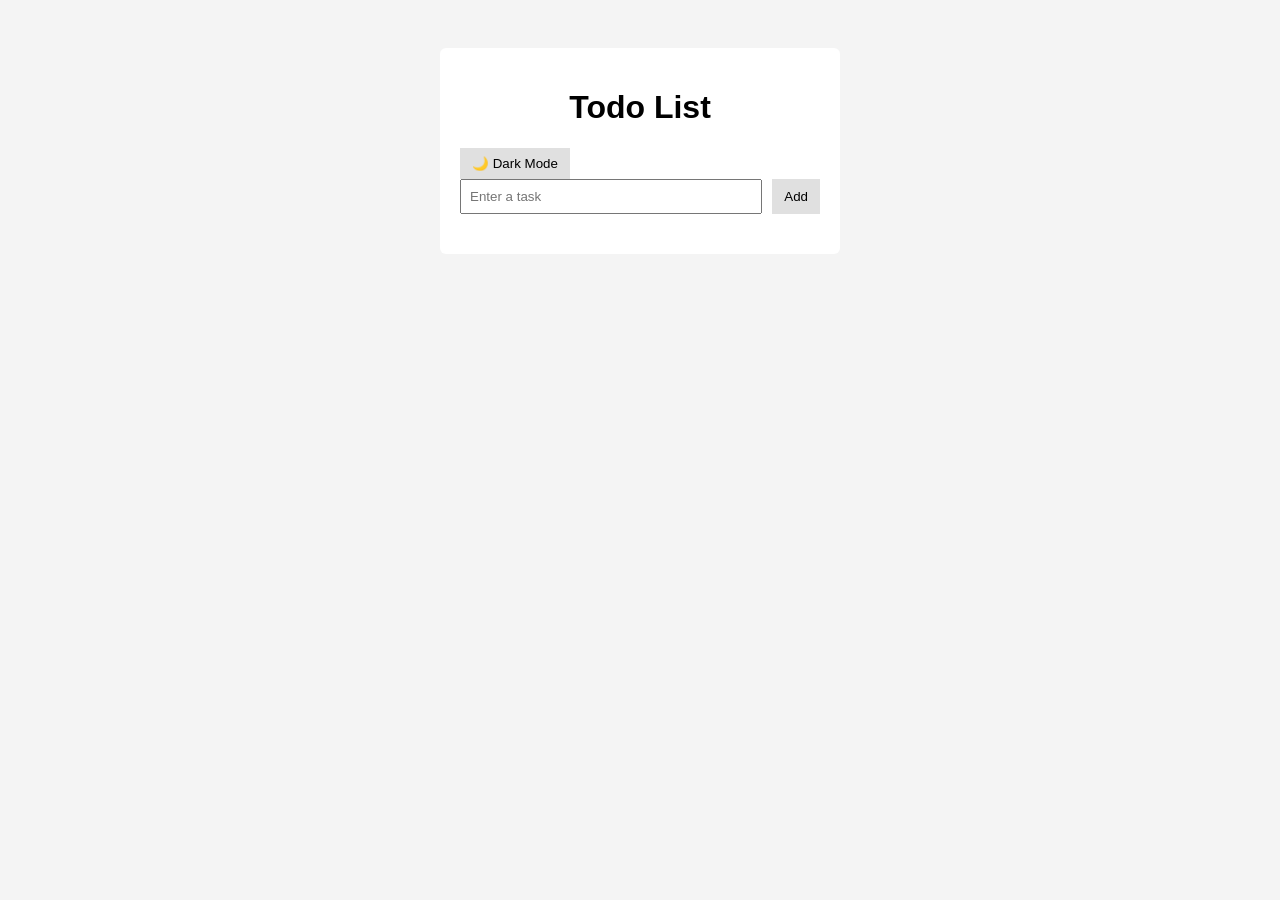
<file: day-03-todo-list/index.html>
<!DOCTYPE html>
<html lang="en">
<head>
  <meta charset="UTF-8" />
  <title>Day 3 - Todo List App</title>
  <link rel="stylesheet" href="style.css" />
</head>
<body>

  <div class="container">
    <h1>Todo List</h1>

    <button id="themeToggle">🌙 Dark Mode</button>

    <div class="input-box">
      <input type="text" id="taskInput" placeholder="Enter a task" />
      <button id="addBtn">Add</button>
    </div>

    <ul id="taskList"></ul>
  </div>

  <script src="script.js"></script>
</body>
</html>
</file>
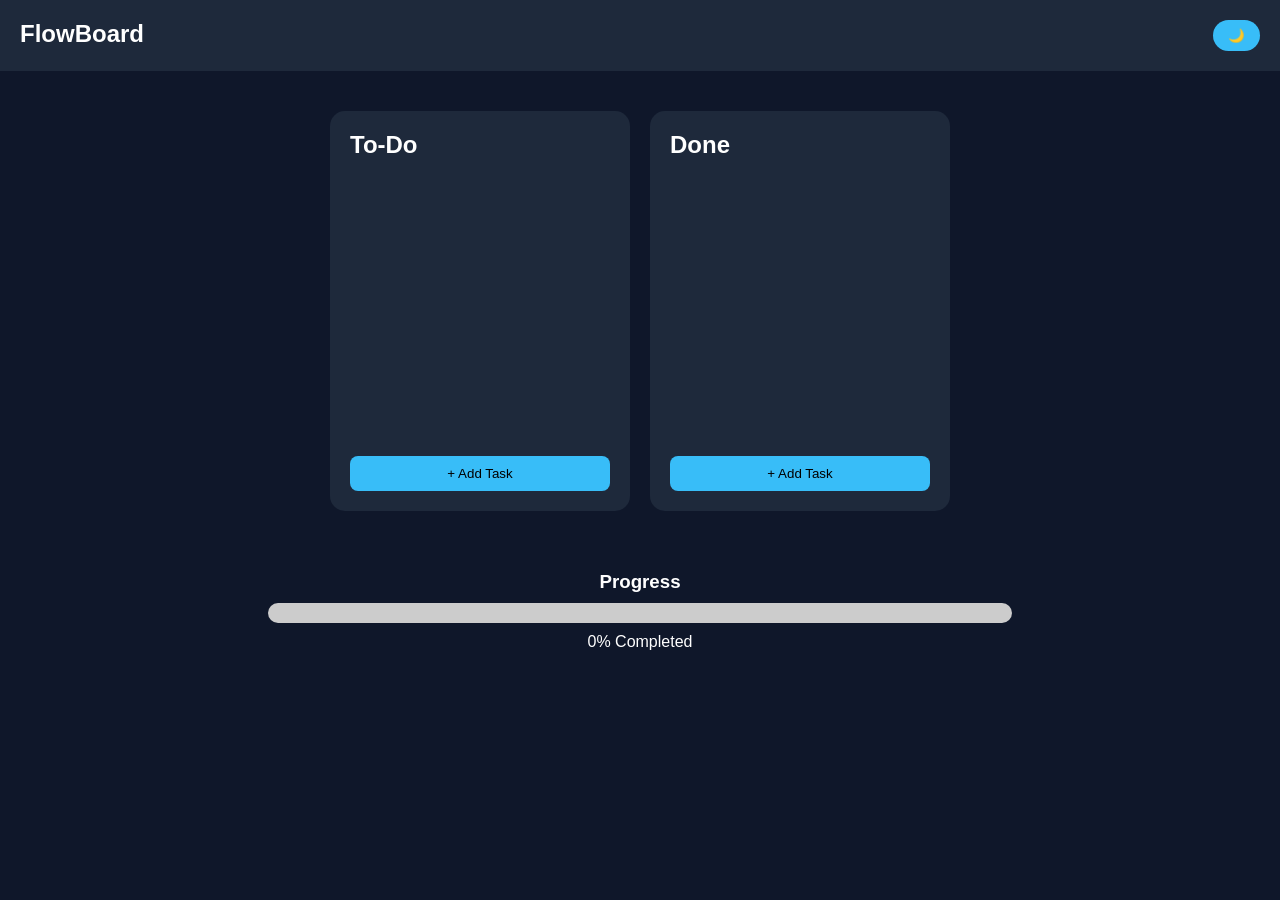
<file: public/Day 03/index.html>
<!DOCTYPE html>
<html lang="en">
<head>
<meta charset="UTF-8">
<meta name="viewport" content="width=device-width, initial-scale=1.0">
<title>FlowBoard</title>

<style>
:root{
  --bg:#0f172a;
  --card:#1e293b;
  --text:#fff;
  --primary:#38bdf8;
}
.light{
  --bg:#f5f5f5;
  --card:#ffffff;
  --text:#111;
  --primary:#2563eb;
}
*{
  margin:0;
  padding:0;
  box-sizing:border-box;
  font-family:Arial, sans-serif;
}
body{
  background:var(--bg);
  color:var(--text);
}
.navbar{
  display:flex;
  justify-content:space-between;
  padding:20px;
  background:var(--card);
}
.theme-toggle{
  padding:8px 15px;
  border:none;
  border-radius:20px;
  background:var(--primary);
  cursor:pointer;
}
.board{
  display:flex;
  justify-content:center;
  gap:20px;
  padding:40px;
  flex-wrap:wrap;
}
.column{
  background:var(--card);
  padding:20px;
  border-radius:15px;
  width:300px;
  min-height:400px;
  display:flex;
  flex-direction:column;
}
.column h2{
  margin-bottom:15px;
}
.task-list{
  flex:1;
}
.task{
  background:var(--bg);
  padding:15px;
  border-radius:10px;
  margin-bottom:10px;
  cursor:pointer;
  position:relative;
  transition:0.3s;
}
.task:hover{
  transform:scale(1.03);
}
.delete-btn{
  position:absolute;
  top:8px;
  right:10px;
  background:red;
  border:none;
  color:white;
  border-radius:50%;
  width:22px;
  height:22px;
  cursor:pointer;
}
.add-btn{
  padding:10px;
  border:none;
  border-radius:8px;
  background:var(--primary);
  cursor:pointer;
}
.modal{
  position:fixed;
  top:0;
  left:0;
  width:100%;
  height:100%;
  background:rgba(0,0,0,0.6);
  display:flex;
  justify-content:center;
  align-items:center;
}
.hidden{
  display:none;
}
.modal-content{
  background:var(--card);
  padding:20px;
  border-radius:10px;
  width:300px;
  display:flex;
  flex-direction:column;
  gap:10px;
}
.modal-content input,
.modal-content textarea,
.modal-content select{
  padding:8px;
  border-radius:6px;
  border:1px solid var(--primary);
  background:var(--bg);
  color:var(--text);
}
.modal-content button{
  padding:8px;
  border:none;
  border-radius:6px;
  cursor:pointer;
}
.primary-btn{
  background:var(--primary);
}
.secondary-btn{
  background:gray;
  color:white;
}
.footer{
  text-align:center;
  padding:20px;
}
#progress-bar{
  width:60%;
  height:20px;
  background:#ccc;
  margin:10px auto;
  border-radius:20px;
  overflow:hidden;
}
#progress-fill{
  height:100%;
  width:0%;
  background:var(--primary);
  transition:0.3s;
}
</style>
</head>

<body>

<nav class="navbar">
<h1>FlowBoard</h1>
<button class="theme-toggle" onclick="toggleTheme()">🌙</button>
</nav>

<!-- MODAL -->
<div id="modal" class="modal hidden">
<div class="modal-content">
<h3>New Task</h3>
<input id="title" placeholder="Task title">
<textarea id="desc" placeholder="Description"></textarea>
<select id="priority">
<option value="Low">Low</option>
<option value="Medium">Medium</option>
<option value="High">High</option>
</select>
<button class="primary-btn" onclick="addTask()">Add</button>
<button class="secondary-btn" onclick="closeModal()">Cancel</button>
</div>
</div>

<!-- BOARD -->
<div class="board">

<div class="column">
<h2>To-Do</h2>
<div class="task-list" id="todo-list"></div>
<button class="add-btn" onclick="openModal('todo')">+ Add Task</button>
</div>

<div class="column">
<h2>Done</h2>
<div class="task-list" id="done-list"></div>
<button class="add-btn" onclick="openModal('done')">+ Add Task</button>
</div>

</div>

<footer class="footer">
<h3>Progress</h3>
<div id="progress-bar">
<div id="progress-fill"></div>
</div>
<p id="progress-text">0%</p>
</footer>

<script>
let tasks = JSON.parse(localStorage.getItem("tasks")) || [];
let currentStatus = "todo";

function toggleTheme(){
  document.body.classList.toggle("light");
}

function openModal(status){
  currentStatus = status;
  document.getElementById("modal").classList.remove("hidden");
}

function closeModal(){
  document.getElementById("modal").classList.add("hidden");
}

function addTask(){
  const title = document.getElementById("title").value.trim();
  const desc = document.getElementById("desc").value.trim();
  const priority = document.getElementById("priority").value;

  if(title === ""){
    alert("Task title required!");
    return;
  }

  const task = {
    id: Date.now(),
    title,
    desc,
    priority,
    status: currentStatus
  };

  tasks.push(task);
  saveTasks();

  document.getElementById("title").value="";
  document.getElementById("desc").value="";
  closeModal();
  renderTasks();
}

function deleteTask(id){
  tasks = tasks.filter(task => task.id !== id);
  saveTasks();
  renderTasks();
}

function toggleDone(id){
  tasks = tasks.map(task => {
    if(task.id === id){
      task.status = task.status === "done" ? "todo" : "done";
    }
    return task;
  });
  saveTasks();
  renderTasks();
}

function saveTasks(){
  localStorage.setItem("tasks", JSON.stringify(tasks));
}

function renderTasks(){
  document.getElementById("todo-list").innerHTML="";
  document.getElementById("done-list").innerHTML="";

  tasks.forEach(task=>{
    const div=document.createElement("div");
    div.className="task";
    div.innerHTML=`
      <strong>${task.title}</strong>
      <small>${task.desc}</small>
      <small>Priority: ${task.priority}</small>
      <button class="delete-btn" onclick="deleteTask(${task.id})">×</button>
    `;
    div.onclick = () => toggleDone(task.id);

    if(task.status==="todo"){
      document.getElementById("todo-list").appendChild(div);
    } else {
      document.getElementById("done-list").appendChild(div);
    }
  });

  updateProgress();
}

function updateProgress(){
  const total = tasks.length;
  const done = tasks.filter(t=>t.status==="done").length;
  const percent = total===0 ? 0 : Math.round((done/total)*100);
  document.getElementById("progress-fill").style.width = percent+"%";
  document.getElementById("progress-text").innerText = percent+"% Completed";
}

renderTasks();
</script>

</body>
</html>
</file>
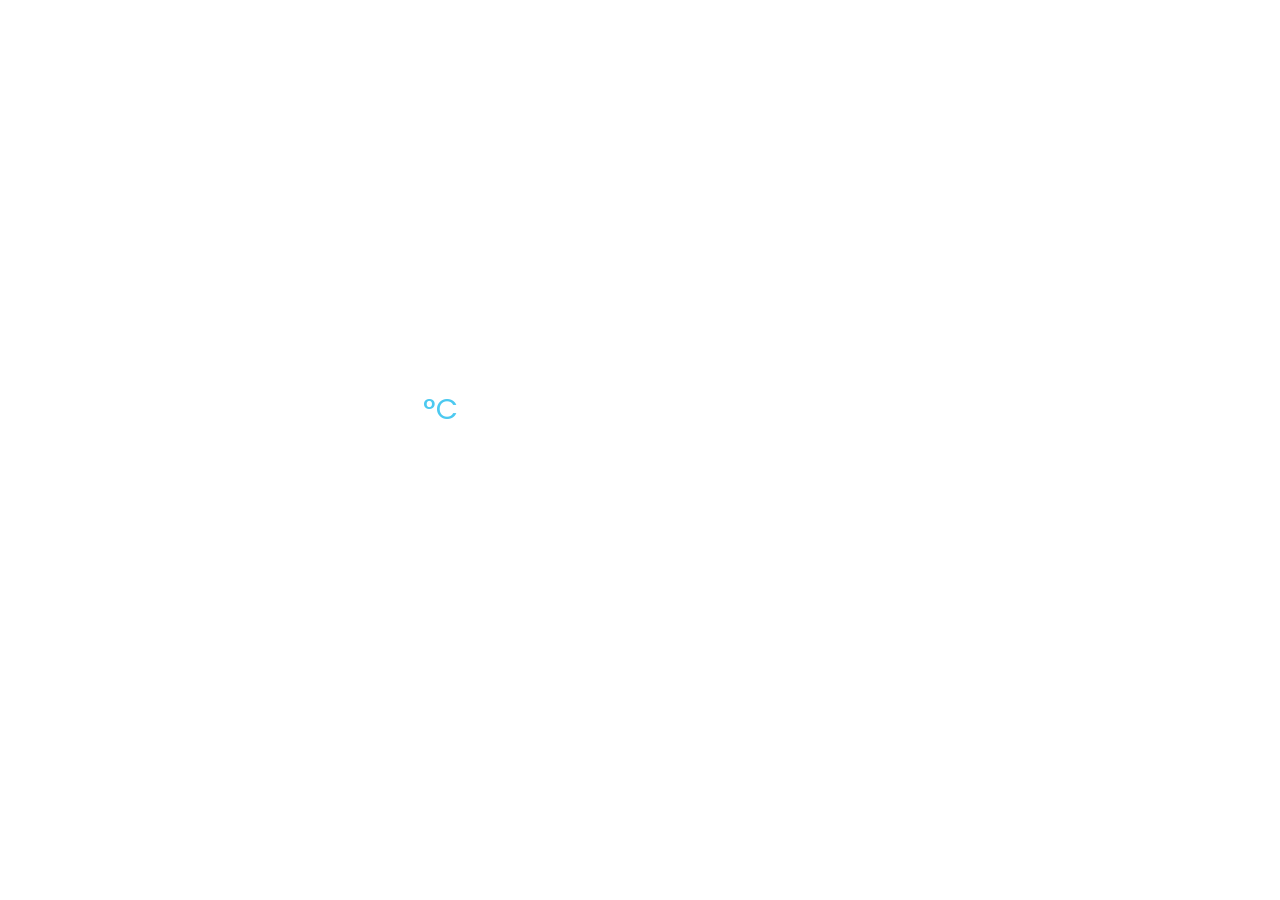
<file: public/Day 04/index.html>
<!DOCTYPE html>
<html lang="en">

<head>
  <meta charset="UTF-8" />
  <meta name="viewport" content="width=device-width, initial-scale=1.0" />
  <title>WeatherPro</title>
  <meta name="description" content="WeatherPro - Real-time weather forecasting application powered by Open-Meteo API." />

  <link rel="stylesheet" href="styles.css" />
  <link href="https://fonts.googleapis.com/css2?family=Poppins:wght@400;500;600;700&display=swap" rel="stylesheet" />
  <link rel="stylesheet" href="https://cdnjs.cloudflare.com/ajax/libs/font-awesome/6.4.0/css/all.min.css" />
</head>

<body>
  <div class="background"></div>

  <main class="app">
    <h1 class="logo">Weather<span>Pro</span></h1>

    <!-- Search -->
    <div class="search-box">
      <input id="cityInput" type="text" placeholder="Enter city name..." />
      <button id="searchBtn" aria-label="Search city">
        <i class="fas fa-search"></i>
      </button>
      <div id="suggestions"></div>
    </div>

    <!-- Loader -->
    <div id="loader" class="loader"></div>

    <!-- Error -->
    <div id="errorMsg" class="error-msg"></div>

    <!-- Weather Card -->
    <section id="weatherData" class="weather hidden">
      <div class="location">
        <i class="fas fa-map-marker-alt"></i>
        <span id="cityName"></span>
      </div>

      <div class="main-weather">
        <div class="temp">
          <span id="temperature"></span><span class="unit">°C</span>
        </div>
        <div id="weatherIcon" class="icon"></div>
      </div>

      <div id="condition" class="condition"></div>

      <div class="stats">
        <div>
          <i class="fas fa-wind"></i>
          <span id="windSpeed"></span>
        </div>
        <div>
          <i class="fas fa-tint"></i>
          <span id="humidity"></span>
        </div>
      </div>

      <div class="extras">
        <div>Feels Like <span id="feelsLike"></span></div>
        <div>UV <span id="uvIndex"></span></div>
        <div>Visibility <span id="visibility"></span></div>
      </div>
    </section>

    <footer>
      Powered by Open-Meteo API
    </footer>
  </main>
  <br />
  <p>Next 7 Days Forecast</p>
  <!-- 7 Day Forecast -->
  <section id="forecast" class="forecast hidden"></section>

  <script src="script.js"></script>
</body>

</html>
</file>
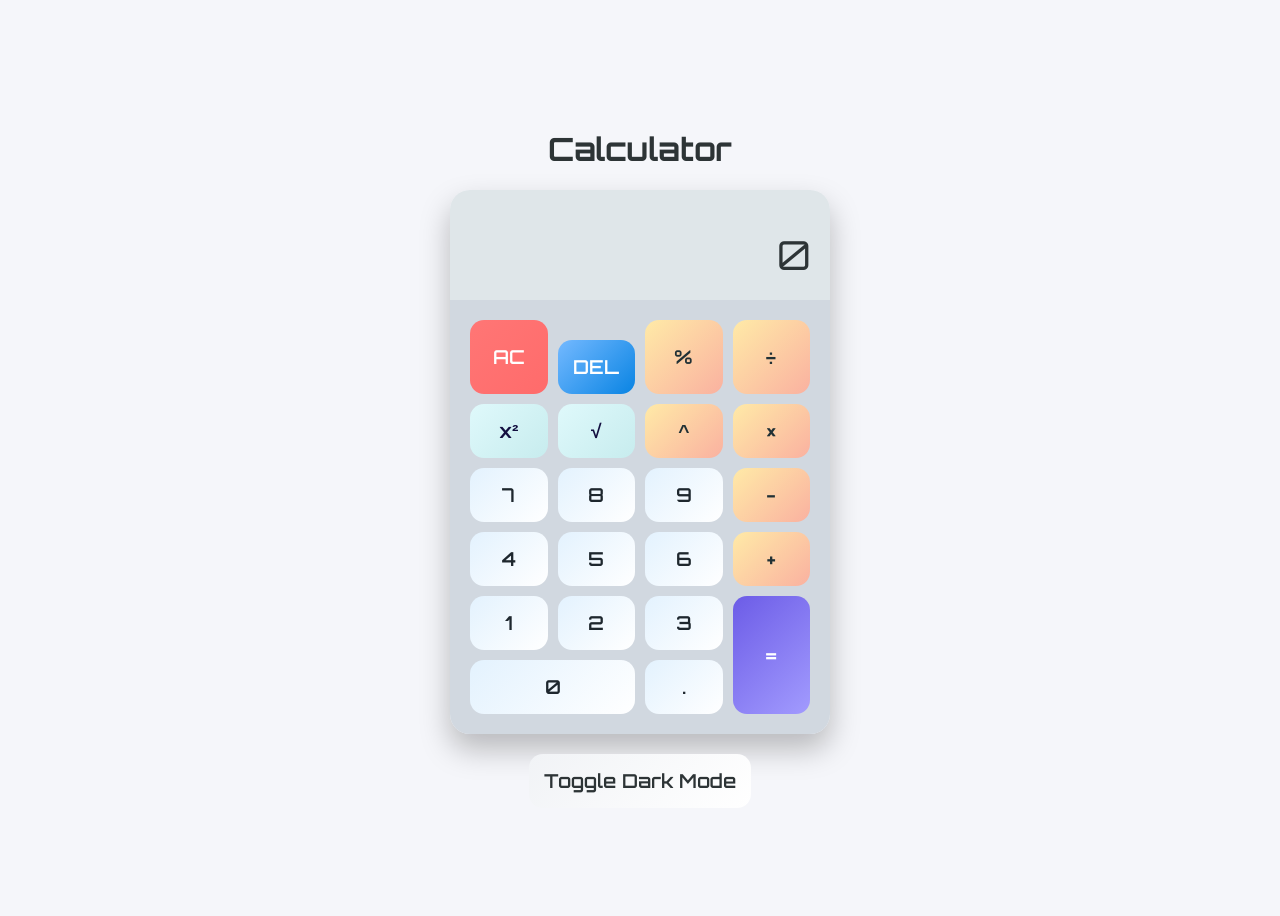
<file: public/Day 05/index.html>
<!DOCTYPE html>
<html lang="en">

<head>
  <meta charset="UTF-8" />
  <meta name="viewport" content="width=device-width, initial-scale=1.0" />
  <title>Advanced Calculator</title>
  <meta name="description" content="Modern and advanced web-based calculator with scientific functions." />

  <link rel="stylesheet" href="styles.css" />
  <link href="https://fonts.googleapis.com/css2?family=Orbitron:wght@400;700&display=swap" rel="stylesheet" />
</head>

<body>

  <div class="calculator-container">
    <h1>Calculator</h1>

    <div class="calculator">
      <div class="display">
        <div class="previous-operand" id="previous-operand"></div>
        <div class="current-operand" id="current-operand">0</div>
      </div>

      <div class="buttons">
        <button id="clear">AC</button>
        <button id="delete">DEL</button>
        <button class="operator">%</button>
        <button class="operator">÷</button>

        <button class="scientific">x²</button>
        <button class="scientific">√</button>
        <button class="operator">^</button>
        <button class="operator">×</button>

        <button class="number">7</button>
        <button class="number">8</button>
        <button class="number">9</button>
        <button class="operator">-</button>

        <button class="number">4</button>
        <button class="number">5</button>
        <button class="number">6</button>
        <button class="operator">+</button>

        <button class="number">1</button>
        <button class="number">2</button>
        <button class="number">3</button>
        <button id="equals" class="span-two-vert">=</button>

        <button class="number span-two">0</button>
        <button class="number">.</button>
      </div>
    </div>

    <div class="theme-toggle">
      <button id="theme-switcher" aria-label="Toggle Dark Mode">Toggle Dark Mode</button>
    </div>
  </div>

  <script src="script.js" defer></script>
</body>

</html>
</file>
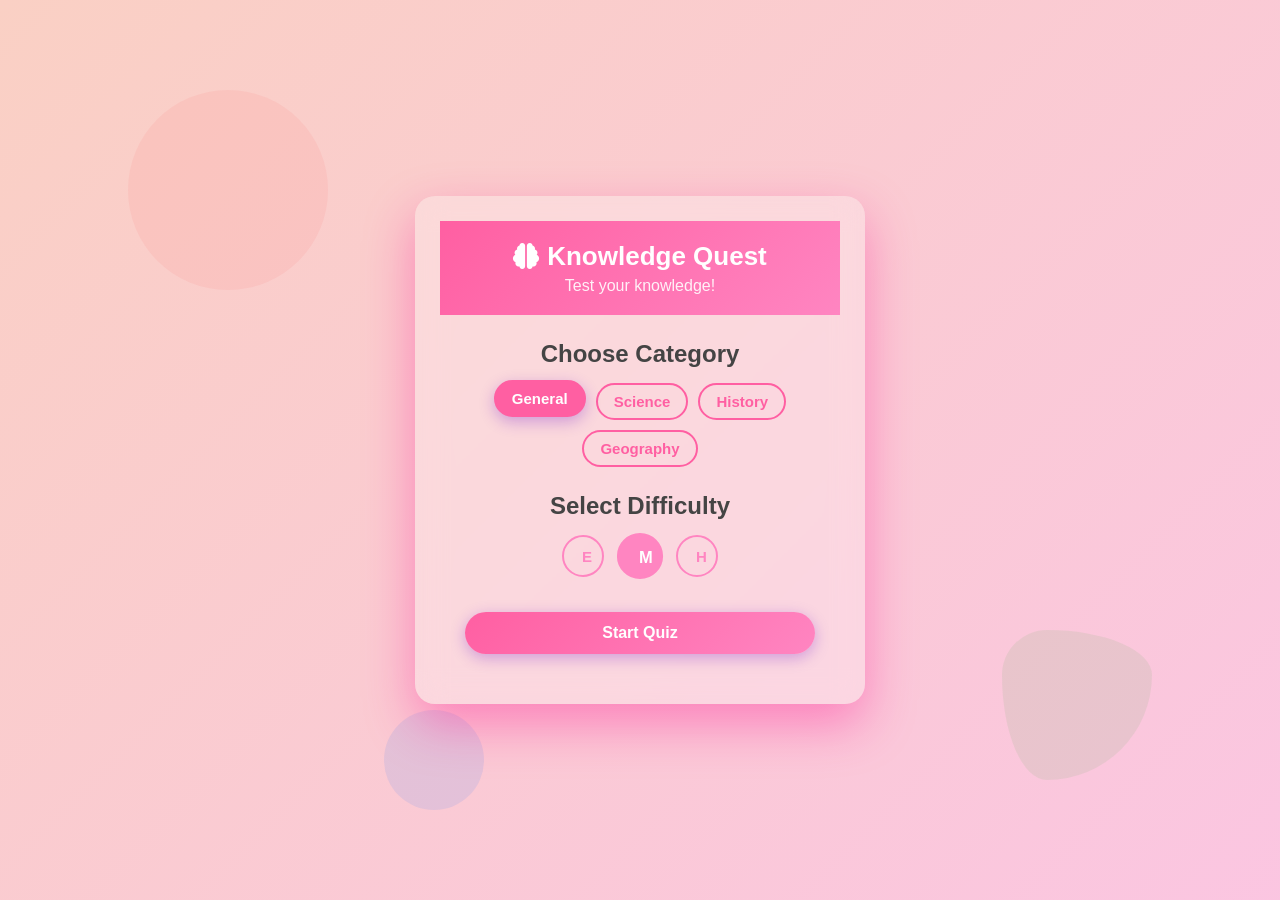
<file: public/Day 06/index.html>
<!DOCTYPE html>
<html lang="en">

<head>
    <meta charset="UTF-8" />
    <meta name="viewport" content="width=device-width, initial-scale=1.0" />

    <title>Knowledge Quest - Quiz</title>
    <meta name="description"
        content="Challenge your knowledge with Knowledge Quest, a dynamic quiz application with multiple categories and difficulties." />

    <link rel="stylesheet" href="https://cdnjs.cloudflare.com/ajax/libs/font-awesome/6.4.0/css/all.min.css" />

    <link rel="stylesheet" href="styles.css" />
    <script defer src="script.js"></script>
</head>

<body>

    <div class="background-shapes">
        <div class="shape shape-1"></div>
        <div class="shape shape-2"></div>
        <div class="shape shape-3"></div>
    </div>

    <div class="container">

        <!-- HEADER -->
        <div class="header">
            <h1><i class="fas fa-brain"></i> Knowledge Quest</h1>
            <p>Test your knowledge!</p>
        </div>


        <!-- START SCREEN -->
        <div class="screen active" id="start-screen">

            <h2 class="screen-title">Choose Category</h2>

            <div class="category-selector">
                <button class="category-btn active" data-category="general">General</button>
                <button class="category-btn" data-category="science">Science</button>
                <button class="category-btn" data-category="history">History</button>
                <button class="category-btn" data-category="geography">Geography</button>
            </div>


            <h2 class="screen-title">Select Difficulty</h2>

            <div class="difficulty-selector">
                <button class="difficulty-btn" data-difficulty="easy">E</button>
                <button class="difficulty-btn active" data-difficulty="medium">M</button>
                <button class="difficulty-btn" data-difficulty="hard">H</button>
            </div>

            <button id="start-btn" class="btn start-btn">
                Start Quiz
            </button>

        </div>


        <!-- QUIZ SCREEN -->
        <div class="screen" id="quiz-screen">

            <div class="quiz-header">

                <h2 id="question-text"></h2>

                <div class="quiz-info">

                    <div>
                        Q: <span id="current-question">1</span>/<span id="total-question">5</span>
                    </div>

                    <div class="timer-container">
                        <i class="fas fa-clock"></i>
                        <span id="timer">15</span>s
                    </div>

                    <div>
                        Score: <span id="score">0</span>
                    </div>

                </div>

            </div>


            <div class="progress-container">
                <div class="progress-bar">
                    <div id="progress" class="progress"></div>
                </div>
            </div>


            <!-- ANSWERS -->
            <div id="answer-container" class="answer-container"></div>

        </div>


        <!-- RESULT SCREEN -->
        <div class="screen result-screen" id="result-screen">

            <h1>Quiz Results</h1>

            <div class="result-info">

                <div class="score-circle" style="--score:0">
                    <div class="score-text">0%</div>
                </div>

                <p>
                    You scored
                    <span id="final-score">0</span> /
                    <span id="max-score">5</span>
                </p>

                <div id="result-message">Good Job!</div>

                <div class="result-stats">

                    <div class="stat">
                        <div id="correct-answers" class="stat-value">0</div>
                        <div class="stat-label">Correct</div>
                    </div>

                    <div class="stat">
                        <div id="incorrect-answers" class="stat-value">0</div>
                        <div class="stat-label">Wrong</div>
                    </div>

                    <div class="stat">
                        <div id="accuracy" class="stat-value">0%</div>
                        <div class="stat-label">Accuracy</div>
                    </div>

                </div>

            </div>

            <button id="restart-btn" class="btn">
                Play Again
            </button>

        </div>

    </div>

</body>

</html>
</file>
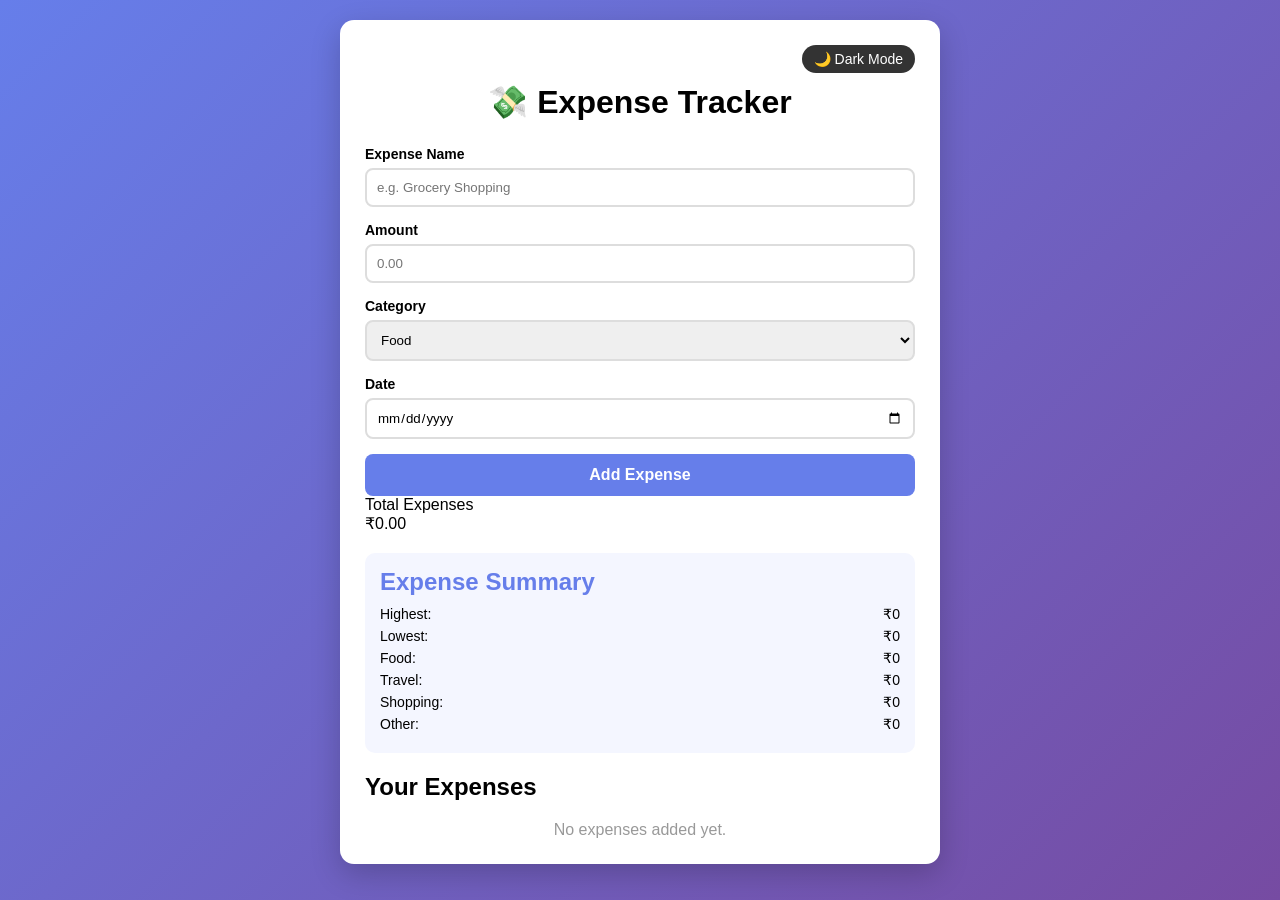
<file: public/Day 07/index.html>
<!DOCTYPE html>
<html lang="en">

<head>
  <meta charset="UTF-8" />
  <meta name="viewport" content="width=device-width, initial-scale=1.0" />
  <title>Expense Tracker</title>
  <meta name="description"
    content="Keep track of your daily expenses, categorize them, and manage your budget with Expense Tracker." />
  <link rel="stylesheet" href="style.css" />
</head>

<body>
  <div class="container">
    <div class="theme-toggle">
  <button id="theme-toggle-btn">🌙 Dark Mode</button>
</div>

    <h1>💸 Expense Tracker</h1>

    <form id="expense-form">
      <input type="hidden" id="edit-id" />

      <div class="form-group">
        <label for="expense-name">Expense Name</label>
        <input type="text" id="expense-name" placeholder="e.g. Grocery Shopping" required />
      </div>

      <div class="form-group">
        <label for="expense-amount">Amount</label>
        <input type="number" id="expense-amount" placeholder="0.00" step="0.01" min="0" required />
      </div>

      <div class="form-group">
        <label for="expense-category">Category</label>
        <select id="expense-category">
          <option value="Food">Food</option>
          <option value="Travel">Travel</option>
          <option value="Shopping">Shopping</option>
          <option value="Other">Other</option>
        </select>
      </div>

      <!-- Date of expense -->
      <div class="form-group">
        <label for="expense-date">Date</label>
        <input type="date" id="expense-date" />
      </div>

      <button type="submit" class="btn">Add Expense</button>
    </form>

    <div class="total-section">
      <div class="total-label">Total Expenses</div>
      <div class="total-amount" id="total-amount">$0.00</div>
    </div>

    <div class="summary-box">
  <h2>Expense Summary</h2>
  <div class="summary-item">Highest: <span id="highest-expense">₹0</span></div>
  <div class="summary-item">Lowest: <span id="lowest-expense">₹0</span></div>
  <div class="summary-item">Food: <span id="food-total">₹0</span></div>
  <div class="summary-item">Travel: <span id="travel-total">₹0</span></div>
  <div class="summary-item">Shopping: <span id="shopping-total">₹0</span></div>
  <div class="summary-item">Other: <span id="other-total">₹0</span></div>
</div>

    <div class="expenses-list">
      <h2 class="expenses-header">Your Expenses</h2>
      <div id="expenses-container">
        <div class="empty-state">No expenses yet. Add your first expense above!</div>
      </div>
    </div>
  </div>

  <script src="script.js"></script>
</body>

</html>
</file>
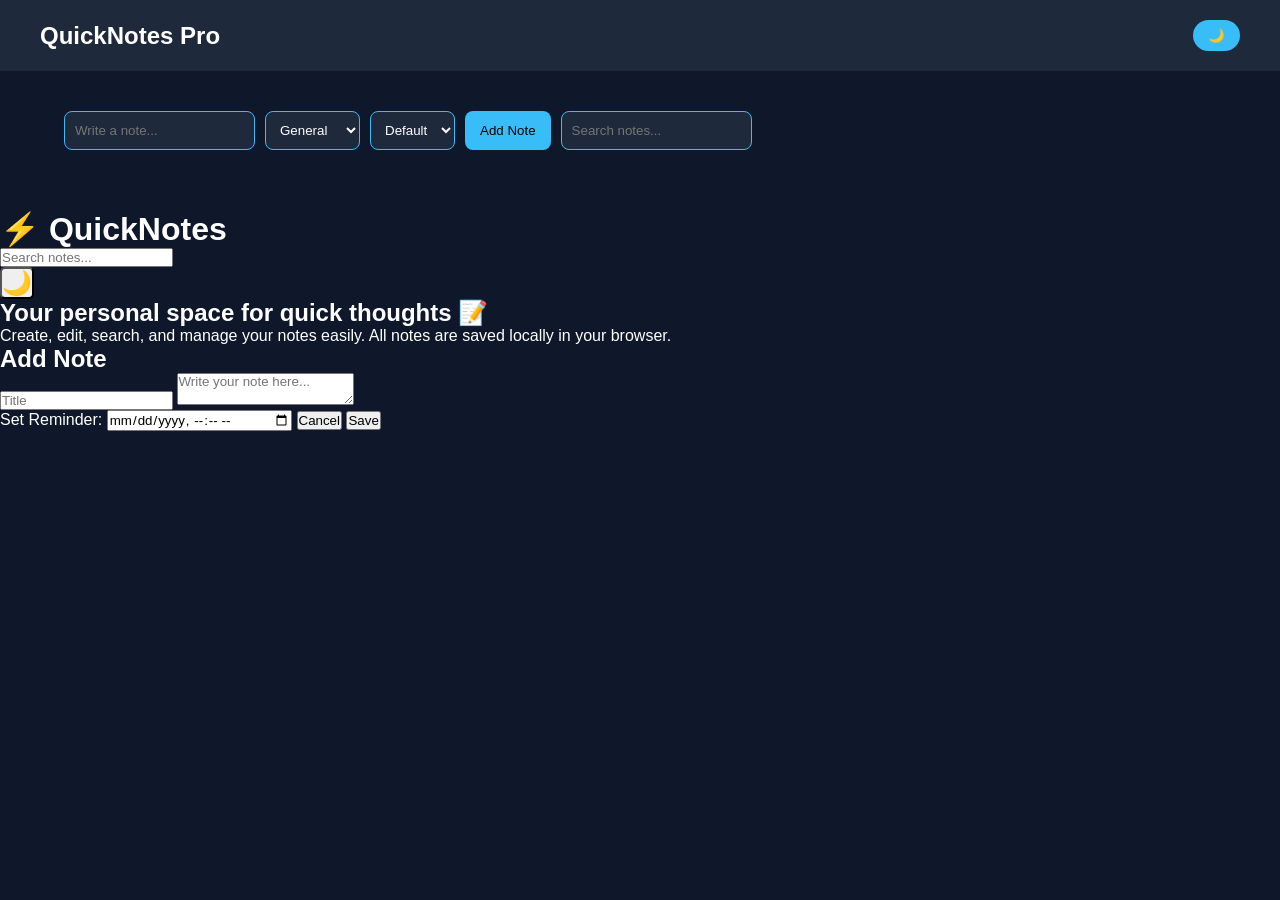
<file: public/Day 09/index.html>
<!DOCTYPE html>
<html lang="en">

<head>
<meta charset="UTF-8">
<meta name="viewport" content="width=device-width, initial-scale=1.0">
<title>QuickNotes Pro</title>
<link rel="stylesheet" href="style.css">
</head>

<body>

<nav class="navbar">
  <h1>QuickNotes Pro</h1>
  <button class="toggle-btn" onclick="toggleTheme()">🌙</button>
</nav>

<div class="container">

  <div class="controls">
    <input type="text" id="noteText" placeholder="Write a note...">

    <select id="category">
      <option value="General">General</option>
      <option value="Work">Work</option>
      <option value="Study">Study</option>
      <option value="Personal">Personal</option>
    </select>

    <select id="color">
      <option value="#1e293b">Default</option>
      <option value="#f87171">Red</option>
      <option value="#34d399">Green</option>
      <option value="#60a5fa">Blue</option>
      <option value="#fbbf24">Yellow</option>
    </select>

    <button onclick="addNote()">Add Note</button>

    <input type="text" id="searchInput" placeholder="Search notes..." oninput="renderNotes()">
  </div>

  <div class="notes-grid" id="notesGrid"></div>

</div>

  <header>
    <h1>⚡ QuickNotes</h1>
    <div class="search-bar">
      <input type="text" id="search-input" placeholder="Search notes..." />
    </div>
    <div class="theme-toggle">
      <button id="theme-toggle-btn" style="font-size: x-large; border-radius: 5px;">🌙</button>
    </div>
  </header>

  <section class="intro">
    <h2>Your personal space for quick thoughts 📝</h2>
    <p>
      Create, edit, search, and manage your notes easily.
      All notes are saved locally in your browser.
    </p>
  </section>

  <main class="notes-grid" id="app"></main>

  <!-- Modal -->
  <div class="modal-overlay" id="modal-overlay">
    <div class="modal">
      <h2 id="modal-title">Add Note</h2>

      <input type="text" id="note-title" placeholder="Title" />
      <textarea id="note-body" placeholder="Write your note here..."></textarea>

      <div class="modal-actions">
        <label for="note-reminder">Set Reminder:</label>
        <input type="datetime-local" id="note-reminder" />
        <button class="btn cancel" id="cancel-btn">Cancel</button>
        <button class="btn save" id="save-btn">Save</button>
      </div>
    </div>
  </div>

  <script src="script.js"></script>
</body>

</html>
</file>
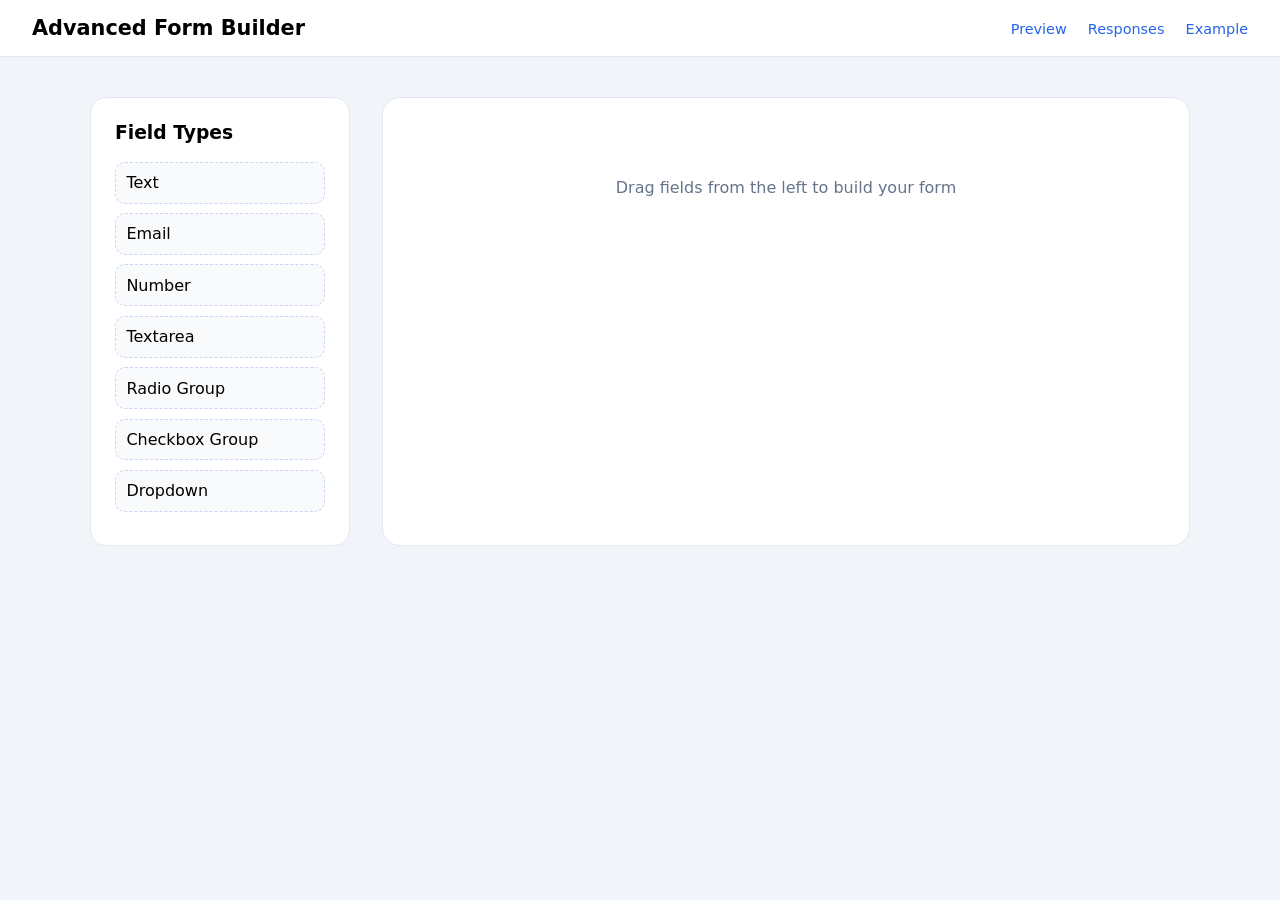
<file: public/Day 105/index.html>
<!DOCTYPE html>
<html lang="en">

<head>
  <meta charset="UTF-8" />
  <title>Advanced Form Builder</title>
  <meta name="viewport" content="width=device-width, initial-scale=1.0" />
  <meta name="description" content="Build complex forms visually with drag-and-drop interface and real-time previews." />
  <!-- Open Graph / Facebook -->
  <meta property="og:type" content="website" />
  <meta property="og:title" content="FormBuilder Pro | Visual Logic Engine" />
  <meta property="og:description"
    content="Create, export, and manage web forms with our intuitive drag-and-drop builder." />
  <!-- Twitter -->
  <meta name="twitter:card" content="summary_large_image" />
  <meta name="twitter:title" content="FormBuilder Pro | Visual Logic Engine" />
  <meta name="twitter:description"
    content="Create, export, and manage web forms with our intuitive drag-and-drop builder." />
  <style>
    :root {
      --fb-primary: #2563eb;
      --fb-bg: #8b5cf6;
      --fb-blur: 12px;
    }

    html {
      scroll-behavior: smooth;
    }

    * {
      box-sizing: border-box;
      font-family: system-ui, -apple-system, sans-serif;
    }

    body {
      margin: 0;
      background: #f1f5f9;
    }

    /* HEADER */
    header {
      background: #fff;
      padding: 1rem 2rem;
      border-bottom: 1px solid #e2e8f0;
      display: flex;
      justify-content: space-between;
      align-items: center;
    }

    header h1 {
      margin: 0;
      font-size: 1.3rem;
    }

    header a {
      margin-left: 1rem;
      text-decoration: none;
      color: #2563eb;
      font-size: 0.9rem;
    }

    /* LAYOUT */
    .layout {
      max-width: 1100px;
      margin: 2.5rem auto;
      display: grid;
      grid-template-columns: 260px 1fr;
      gap: 2rem;
    }

    /* LEFT PANEL */
    .palette {
      background: #fff;
      padding: 1.5rem;
      border-radius: 16px;
      border: 1px solid #e2e8f0;
    }

    .palette h3 {
      margin-top: 0;
    }

    .palette-item {
      padding: 0.65rem;
      margin-bottom: 0.6rem;
      border-radius: 10px;
      background: #f8fafc;
      border: 1px dashed #cbd5f5;
      cursor: grab;
    }

    /* RIGHT PANEL */
    .canvas {
      background: #fff;
      padding: 2rem;
      border-radius: 18px;
      border: 1px solid #e2e8f0;
      min-height: 420px;
    }

    .empty {
      color: #64748b;
      text-align: center;
      margin-top: 3rem;
    }

    /* FIELD CARD */
    .field {
      background: #f8fafc;
      border: 1px solid #e2e8f0;
      border-radius: 14px;
      padding: 1.2rem;
      margin-bottom: 1rem;
    }

    /* FIELD LABEL */
    .field-label {
      width: 100%;
      padding: 0.45rem 0.6rem;
      border-radius: 8px;
      border: 1px solid #cbd5e1;
      font-weight: 500;
      margin-bottom: 0.6rem;
    }

    /* INPUT PREVIEW */
    .field input[type="text"],
    .field input[type="email"],
    .field input[type="number"],
    .field textarea,
    .field select {
      width: 100%;
      padding: 0.6rem;
      border-radius: 10px;
      border: 1px solid #e2e8f0;
    }

    /* OPTIONS */
    .option {
      display: flex;
      align-items: center;
      gap: 8px;
      margin-top: 6px;
    }

    .option input[type="radio"],
    .option input[type="checkbox"] {
      accent-color: #2563eb;
    }

    .option input[type="text"] {
      flex: 1;
      padding: 4px 6px;
      border-radius: 6px;
      border: 1px solid #cbd5e1;
    }

    .add-option {
      margin-top: 8px;
      background: none;
      border: none;
      color: #2563eb;
      cursor: pointer;
      font-size: 0.85rem;
    }
  </style>
</head>

<body>

  <header>
    <h1>Advanced Form Builder</h1>
    <nav>
      <a href="preview.html">Preview</a>
      <a href="responses.html">Responses</a>
      <a href="example.html">Example</a>
    </nav>
  </header>

  <main class="layout">

    <!-- LEFT -->
    <aside class="palette">
      <h3>Field Types</h3>

      <div class="palette-item" draggable="true" data-type="text">Text</div>
      <div class="palette-item" draggable="true" data-type="email">Email</div>
      <div class="palette-item" draggable="true" data-type="number">Number</div>
      <div class="palette-item" draggable="true" data-type="textarea">Textarea</div>
      <div class="palette-item" draggable="true" data-type="radio">Radio Group</div>
      <div class="palette-item" draggable="true" data-type="checkbox">Checkbox Group</div>
      <div class="palette-item" draggable="true" data-type="select">Dropdown</div>
    </aside>

    <!-- RIGHT -->
    <section class="canvas" id="dropZone">
      <div id="fields">
        <p class="empty">Drag fields from the left to build your form</p>
      </div>
    </section>

  </main>

  <script>
    let form = { fields: [] };

    const fieldsEl = document.getElementById("fields");
    const dropZone = document.getElementById("dropZone");

    /* LOAD SAVED */
    const saved = localStorage.getItem("form");
    if (saved) {
      form = JSON.parse(saved);
      render();
    }

    /* DRAG START */
    document.querySelectorAll(".palette-item").forEach(item => {
      item.addEventListener("dragstart", e => {
        e.dataTransfer.setData("type", item.dataset.type);
      });
    });

    /* DROP */
    dropZone.addEventListener("dragover", e => e.preventDefault());
    dropZone.addEventListener("drop", e => {
      e.preventDefault();
      addField(e.dataTransfer.getData("type"));
    });

    /* ADD FIELD */
    function addField(type) {
      fieldsEl.querySelector(".empty")?.remove();

      const field = {
        id: Date.now(),
        type,
        label: "New Field",
        options: ["Option 1", "Option 2"]
      };

      form.fields.push(field);
      save();
      render();
    }

    /* RENDER */
    function render() {
      fieldsEl.innerHTML = "";

      if (!form.fields.length) {
        fieldsEl.innerHTML = `<p class="empty">Drag fields from the left to build your form</p>`;
        return;
      }

      form.fields.forEach((f, index) => {
        const div = document.createElement("div");
        div.className = "field";

        div.innerHTML = `
      <input class="field-label" value="${f.label}"
        oninput="updateLabel(${index},this.value)" />
    `;

        if (f.type === "radio" || f.type === "checkbox") {
          f.options.forEach((opt, i) => {
            div.innerHTML += `
          <div class="option">
            <input type="${f.type}" disabled />
            <input type="text" value="${opt}"
              oninput="updateOption(${index},${i},this.value)" />
          </div>
        `;
          });

          div.innerHTML += `
        <button class="add-option"
          onclick="addOption(${index})">+ Add option</button>
      `;
        }
        else if (f.type === "select") {
          div.innerHTML += `
        <select disabled>
          ${f.options.map(o => `<option>${o}</option>`).join("")}
        </select>
      `;
        }
        else if (f.type === "textarea") {
          div.innerHTML += `<textarea disabled></textarea>`;
        }
        else {
          div.innerHTML += `<input type="${f.type}" disabled />`;
        }

        fieldsEl.appendChild(div);
      });
    }

    /* UPDATE FUNCTIONS */
    function updateLabel(i, val) {
      form.fields[i].label = val;
      save();
    }

    function updateOption(fieldIndex, optIndex, val) {
      form.fields[fieldIndex].options[optIndex] = val;
      save();
    }

    function addOption(index) {
      form.fields[index].options.push("New Option");
      save();
      render();
    }

    function save() {
      localStorage.setItem("form", JSON.stringify(form));
    }
  </script>

</body>

</html>
</file>
<file: day-03-todo-list/style.css>
* {
  box-sizing: border-box;
  font-family: Arial, sans-serif;
}

/* Theme variables */
:root {
  --bg-color: #f4f4f4;
  --container-bg: #ffffff;
  --text-color: #000000;
  --btn-bg: #e0e0e0;
  --btn-text: #000000;
}

body {
  background: var(--bg-color);
  color: var(--text-color);
  padding: 40px;
}

.container {
  max-width: 400px;
  margin: auto;
  background: var(--container-bg);
  padding: 20px;
  border-radius: 6px;
}

h1 {
  text-align: center;
}

.input-box {
  display: flex;
  gap: 10px;
}

input {
  flex: 1;
  padding: 8px;
}

button {
  padding: 8px 12px;
  cursor: pointer;
  background: var(--btn-bg);
  color: var(--btn-text);
  border: none;
}

ul {
  list-style: none;
  padding: 0;
  margin-top: 20px;
}

li {
  display: flex;
  justify-content: space-between;
  align-items: center;
  margin-bottom: 10px;
}

.task-text {
  cursor: pointer;
}

.completed {
  text-decoration: line-through;
  color: gray;
}

.actions button {
  margin-left: 5px;
}

/* Dark mode */
body.dark {
  --bg-color: #121212;
  --container-bg: #1e1e1e;
  --text-color: #ffffff;
  --btn-bg: #333333;
  --btn-text: #ffffff;
}
</file>
<file: public/Day 04/styles.css>
:root {
    /* Color Palette */
    --primary: #4361ee;
    --secondary: #3f37c9;
    --accent: #4cc9f0;
    --light: #f8f9fa;
    --dark: #212529;
    --glass: rgba(255, 255, 255, 0.15);
    --glass-border: rgba(255, 255, 255, 0.2);
    --text: #ffffff;
    --text-secondary: rgba(255, 255, 255, 0.7);
    --shadow: 0 8px 32px rgba(31, 38, 135, 0.2);
    --transition: all 0.3s cubic-bezier(0.4, 0, 0.2, 1);
}

* {
    margin: 0;
    padding: 0;
    box-sizing: border-box;
}

body {
    font-family: 'Poppins', sans-serif;
    height: 100vh;
    display: flex;
    justify-content: center;
    align-items: center;
    color: var(--text);
    overflow: hidden;
    position: relative;
}

/* Animated Background */
.background-container {
    position: absolute;
    width: 100%;
    height: 100%;
    background: linear-gradient(135deg, #667eea 0%, #764ba2 25%, #f093fb 50%, #f5576c 75%, #4facfe 100%);
    background-size: 400% 400%;
    animation: gradientBG 15s ease infinite;
    z-index: -2;
}

.shape {
    position: absolute;
    border-radius: 50%;
    filter: blur(40px);
    opacity: 0.7;
    z-index: -1;
}

.shape-1 {
    width: 300px;
    height: 300px;
    background-color: rgba(255, 255, 255, 0.2);
    top: -100px;
    right: -100px;
    animation: float 20s infinite ease-in-out;
}

.shape-2 {
    width: 250px;
    height: 250px;
    background-color: rgba(76, 201, 240, 0.3);
    bottom: -50px;
    left: -50px;
    animation: float 15s infinite ease-in-out reverse;
}

.shape-3 {
    width: 200px;
    height: 200px;
    background-color: rgba(67, 97, 238, 0.3);
    top: 50%;
    left: 50%;
    transform: translate(-50%, -50%);
    animation: pulse 10s infinite ease-in-out;
}

@keyframes gradientBG {
    0% { background-position: 0% 50%; }
    50% { background-position: 100% 50%; }
    100% { background-position: 0% 50%; }
}

@keyframes float {
    0% { transform: translate(0, 0) rotate(0deg); }
    33% { transform: translate(30px, -30px) rotate(120deg); }
    66% { transform: translate(-20px, 20px) rotate(240deg); }
    100% { transform: translate(0, 0) rotate(360deg); }
}

@keyframes pulse {
    0% { transform: translate(-50%, -50%) scale(1); }
    50% { transform: translate(-50%, -50%) scale(1.1); }
    100% { transform: translate(-50%, -50%) scale(1); }
}

.container {
    width: 100%;
    max-width: 500px;
    padding: 20px;
    z-index: 1;
}

/* Card with Glassmorphism Effect */
.card {
    background: var(--glass);
    backdrop-filter: blur(20px);
    -webkit-backdrop-filter: blur(20px);
    border-radius: 24px;
    box-shadow: var(--shadow);
    border: 1px solid var(--glass-border);
    padding: 2.5rem;
    transition: var(--transition);
    position: relative;
    overflow: hidden;
}

.card::before {
    content: '';
    position: absolute;
    top: 0;
    left: 0;
    right: 0;
    height: 5px;
    background: linear-gradient(90deg, var(--primary), var(--accent));
    border-radius: 24px 24px 0 0;
}

.card:hover {
    transform: translateY(-5px);
    box-shadow: 0 15px 40px rgba(31, 38, 135, 0.3);
}

/* Header Section */
.header {
    text-align: center;
    margin-bottom: 2rem;
}

.app-title {
    font-size: 2rem;
    font-weight: 700;
    margin-bottom: 0.5rem;
    background: linear-gradient(120deg, var(--accent), var(--primary));
    -webkit-background-clip: text;
    -webkit-text-fill-color: transparent;
    letter-spacing: 1px;
}

.app-subtitle {
    font-size: 0.9rem;
    color: var(--text-secondary);
    font-weight: 400;
}

/* Search Box */
.search-container {
    margin-bottom: 2rem;
}

.search-box {
    display: flex;
    align-items: center;
    background: rgba(255, 255, 255, 0.1);
    border: 1px solid rgba(255, 255, 255, 0.2);
    border-radius: 50px;
    padding: 12px 20px;
    transition: var(--transition);
}

.search-box:focus-within {
    background: rgba(255, 255, 255, 0.2);
    border-color: var(--accent);
    box-shadow: 0 0 0 3px rgba(76, 201, 240, 0.2);
}

input {
    flex: 1;
    background: transparent;
    border: none;
    outline: none;
    color: #fff;
    font-size: 1rem;
    font-weight: 500;
}

input::placeholder {
    color: var(--text-secondary);
}

button {
    background: transparent;
    border: none;
    cursor: pointer;
    color: var(--text);
    transition: var(--transition);
    display: flex;
    align-items: center;
    justify-content: center;
    width: 24px;
    height: 24px;
}

button:hover {
    transform: scale(1.1);
    color: var(--accent);
}

/* Weather Data */
.weather-data {
    opacity: 1;
    transition: opacity 0.5s ease;
}

.weather-data.hidden {
    display: none;
    opacity: 0;
}

.location-info {
    display: flex;
    align-items: center;
    justify-content: center;
    margin-bottom: 1.5rem;
}

.location-icon {
    margin-right: 8px;
    color: var(--accent);
    font-size: 1rem;
}

.city-name {
    font-size: 1.8rem;
    font-weight: 600;
    letter-spacing: 0.5px;
}

.weather-main {
    display: flex;
    align-items: center;
    justify-content: space-between;
    margin: 1.5rem 0;
}

.temperature-container {
    display: flex;
    align-items: flex-start;
}

.temperature {
    font-size: 4.5rem;
    font-weight: 700;
    line-height: 1;
    background: linear-gradient(180deg, #fff, #ccc);
    -webkit-background-clip: text;
    -webkit-text-fill-color: transparent;
}

.unit {
    font-size: 1.8rem;
    margin-top: 0.5rem;
    color: var(--accent);
    font-weight: 400;
}

.weather-icon {
    font-size: 3rem;
    color: var(--accent);
    animation: float 5s infinite ease-in-out;
}

.condition {
    font-size: 1.2rem;
    margin-bottom: 2rem;
    font-weight: 500;
    text-align: center;
    color: var(--text-secondary);
    background: rgba(255, 255, 255, 0.1);
    display: inline-block;
    padding: 8px 20px;
    border-radius: 30px;
    width: 100%;
}

/* Details Section */
.details {
    display: flex;
    justify-content: space-between;
    margin-bottom: 2rem;
    padding: 1.5rem 0;
    border-top: 1px solid rgba(255, 255, 255, 0.1);
    border-bottom: 1px solid rgba(255, 255, 255, 0.1);
}

.detail-item {
    display: flex;
    flex-direction: column;
    align-items: center;
    text-align: center;
    flex: 1;
    transition: var(--transition);
}

.detail-item:hover {
    transform: translateY(-3px);
}

.detail-icon {
    width: 40px;
    height: 40px;
    border-radius: 50%;
    background: rgba(255, 255, 255, 0.1);
    display: flex;
    align-items: center;
    justify-content: center;
    margin-bottom: 10px;
    color: var(--accent);
}

.label {
    font-size: 0.85rem;
    color: var(--text-secondary);
    margin-bottom: 5px;
    text-transform: uppercase;
    letter-spacing: 1px;
    font-weight: 500;
}

.val {
    font-size: 1.1rem;
    font-weight: 600;
    color: var(--text);
}

/* Extra Details */
.extra-details {
    display: flex;
    justify-content: space-between;
    padding: 0 10px;
}

.extra-detail-item {
    display: flex;
    flex-direction: column;
    align-items: center;
    text-align: center;
    flex: 1;
}

.extra-label {
    font-size: 0.8rem;
    color: var(--text-secondary);
    margin-bottom: 5px;
    text-transform: uppercase;
    letter-spacing: 0.5px;
}

.extra-val {
    font-size: 1rem;
    font-weight: 600;
    color: var(--text);
}

/* Loader & Error */
.loader {
    border: 4px solid rgba(255, 255, 255, 0.1);
    border-top: 4px solid var(--accent);
    border-radius: 50%;
    width: 40px;
    height: 40px;
    animation: spin 0.8s linear infinite;
    margin: 30px auto;
    display: none;
}

.error-msg {
    color: #ff6b6b;
    background: rgba(255, 0, 0, 0.1);
    padding: 12px;
    border-radius: 12px;
    margin-bottom: 20px;
    display: none;
    font-size: 0.95rem;
    text-align: center;
    animation: shake 0.5s;
    border: 1px solid rgba(255, 107, 107, 0.3);
}

.footer {
    text-align: center;
    margin-top: 1.5rem;
    font-size: 0.8rem;
    color: var(--text-secondary);
}

@keyframes spin {
    0% { transform: rotate(0deg); }
    100% { transform: rotate(360deg); }
}

@keyframes shake {
    0% { transform: translateX(0); }
    25% { transform: translateX(-5px); }
    50% { transform: translateX(5px); }
    75% { transform: translateX(-5px); }
    100% { transform: translateX(0); }
}

/* Responsive Design */
@media (max-width: 480px) {
    .container {
        padding: 15px;
    }
    
    .card {
        padding: 2rem 1.5rem;
    }
    
    .app-title {
        font-size: 1.8rem;
    }
    
    .temperature {
        font-size: 3.5rem;
    }
    
    .weather-icon {
        font-size: 2.5rem;
    }
    
    .city-name {
        font-size: 1.5rem;
    }
    
    .details {
        padding: 1rem 0;
    }
    
    .detail-icon {
        width: 35px;
        height: 35px;
    }
}
</file>
<file: public/Day 05/styles.css>
:root {
  --bg: #f5f6fa;
  --text: #2d3436;
  --display: #dfe6e9;
  --btn: #ffffff;
  --shadow: #d1d8e0;
  --primary: #6c5ce7;
  --operator: #fd79a8;
  --scientific: #00b894;
}

[data-theme="dark"] {
  --bg: #2d3436;
  --text: #f5f6fa;
  --display: #636e72;
  --btn: #3d4548;
  --shadow: #2d3436;
  --operator: #ff7675;
  --scientific: #55efc4;
}

* {
  box-sizing: border-box;
  font-family: 'Orbitron', sans-serif;
}

body {
  background: var(--bg);
  color: var(--text);
  min-height: 100vh;
  display: flex;
  justify-content: center;
  align-items: center;
}

.calculator-container {
  width: 380px;
  text-align: center;
}

.calculator {
  border-radius: 20px;
  box-shadow: 0 15px 30px rgba(0,0,0,0.25);
  overflow: hidden;
}

.display {
  background: var(--display);
  padding: 20px;
  text-align: right;
}

.previous-operand {
  opacity: 0.7;
  min-height: 20px;
}

.current-operand {
  font-size: 2.5rem;
}

.buttons {
  display: grid;
  grid-template-columns: repeat(4, 1fr);
  gap: 10px;
  padding: 20px;
  background: var(--shadow);
}

button {
  padding: 15px;
  font-size: 1.2rem;
  border: none;
  border-radius: 14px;
  background: var(--btn);
  cursor: pointer;
  transition: 0.25s;
}

button:hover {
  transform: translateY(-3px);
}

.operator { background: var(--operator); color: #fff; }
.scientific { background: var(--scientific); color: #fff; }
#equals { background: var(--primary); color: #fff; }

.span-two { grid-column: span 2; }
.span-two-vert { grid-row: span 2; }

#clear { background: #ff7675; color: #fff; }
#delete { background: #74b9ff; color: #fff; }

.theme-toggle {

    margin-top: 20px;
}


/* ================= BUTTON HOVER EFFECTS ================= */

button:hover {
    transform: translateY(-3px);
    box-shadow: 0 8px 18px rgba(0,0,0,0.25);
    filter: brightness(1.05);
}

/* Operator buttons hover */
.operator:hover {
    background: linear-gradient(135deg, #ff9ff3, #fd79a8);
}

/* Scientific buttons hover */
.scientific:hover {
    background: linear-gradient(135deg, #55efc4, #00b894);
}

/* Equals button hover */
#equals:hover {
    background: linear-gradient(135deg, #a29bfe, #6c5ce7);
    box-shadow: 0 10px 25px rgba(108,92,231,0.5);
}

/* Clear button hover */
#clear:hover {
    background: linear-gradient(135deg, #ff6b6b, #ee5253);
}

/* Delete button hover */
#delete:hover {
    background: linear-gradient(135deg, #74b9ff, #0984e3);
}

/* Smooth active press */
button:active {
    transform: scale(0.97);
}


/* ================= BUTTON COLOR ENHANCEMENT ================= */

/* Default buttons */
button {
    background: linear-gradient(135deg, #f1f3f6, #ffffff);
    color: #2d3436;
    font-weight: 600;
    border-radius: 14px;
    transition: all 0.3s ease;
}

/* Number buttons */
.number {
    background: linear-gradient(135deg, #e3f2fe, #ffffff);
    color: #1e272e;
}

/* Operator buttons (+ - × ÷) */
.operator {
    background: linear-gradient(135deg, #ffeaa7, #fab1a0);
    color: #213135;
}

/* Scientific buttons */
.scientific {
    background: linear-gradient(135deg, #dff9fb, #c7ecee);
    color: #130f40;
}

/* Equals button */
#equals {
    background: linear-gradient(135deg, #6c5ce7, #a29bfe);
    color: #ffffff;
    font-size: 1.2rem;
}

/* Clear button */
#clear {
    background: linear-gradient(135deg, #ff7675, #ff6b6b);
    color: #ffffff;
}

#clear { background: #ff7675; color: white; }
#delete { background: #74b9ff; color: white; }

.theme-toggle {
    margin-top: 20px;
}


/* ================= BUTTON HOVER EFFECTS ================= */

button:hover {
    transform: translateY(-3px);
    box-shadow: 0 8px 18px rgba(0,0,0,0.25);
    filter: brightness(1.05);
}

/* Operator buttons hover */
.operator:hover {
    background: linear-gradient(135deg, #ff9ff3, #fd79a8);
}

/* Scientific buttons hover */
.scientific:hover {
    background: linear-gradient(135deg, #55efc4, #00b894);
}

/* Equals button hover */
#equals:hover {
    background: linear-gradient(135deg, #a29bfe, #6c5ce7);
    box-shadow: 0 10px 25px rgba(108,92,231,0.5);
}

/* Clear button hover */
#clear:hover {
    background: linear-gradient(135deg, #ff6b6b, #ee5253);
}

/* Delete button hover */
#delete:hover {
    background: linear-gradient(135deg, #74b9ff, #0984e3);
}

/* Smooth active press */
button:active {
    transform: scale(0.97);
}


/* ================= BUTTON COLOR ENHANCEMENT ================= */

/* Default buttons */
button {
    background: linear-gradient(135deg, #f1f3f6, #ffffff);
    color: #2d3436;
    font-weight: 600;
    border-radius: 14px;
    transition: all 0.3s ease;
}

/* Number buttons */
.number {
    background: linear-gradient(135deg, #e3f2fd, #ffffff);



    background: linear-gradient(135deg, #e3f2fe, #ffffff);
    color: #1e272e;
}

/* Operator buttons (+ - × ÷) */
.operator {
    background: linear-gradient(135deg, #ffeaa7, #fab1a0);
    color: #213135;
}

/* Scientific buttons */
.scientific {
    background: linear-gradient(135deg, #dff9fb, #c7ecee);
    color: #130f40;
}

/* Equals button */
#equals {
    background: linear-gradient(135deg, #6c5ce7, #a29bfe);
    color: #ffffff;
    font-size: 1.2rem;
}

/* Clear button */
#clear {
    background: linear-gradient(135deg, #ff7675, #ff6b6b);
    color: #ffffff;
}

/* Delete button */
#delete {
    background: linear-gradient(135deg, #74b9ff, #0984e3);
    color: #ffffff;


  margin-top: 20px;
}
</file>
<file: public/Day 06/styles.css>
* {
            margin: 0;
            padding: 0;
            box-sizing: border-box;
        }

        :root {
            --primary-color: #6a11cb;
            --secondary-color: #2575fc;
            --accent-color: #ff6b6b;
            --success-color: #4caf50;
            --error-color: #f44336;
            --text-color: #333;
            --light-text: #f5f5f5;
            --bg-color: #f8f9fa;
            --card-bg: #ffffff;
            --shadow: 0 10px 30px rgba(0, 0, 0, 0.1);
            --transition: all 0.3s ease;
        }

        /* body {
            font-family: 'Segoe UI', Tahoma, Geneva, Verdana, sans-serif;
            background: linear-gradient(135deg, var(--primary-color) 0%, var(--secondary-color) 100%);
            min-height: 100vh;
            display: flex;
            justify-content: center;
            align-items: center;
            padding: 1rem;
            color: var(--text-color);
            overflow-x: hidden;
        } */
         /* ===== Pink Quiz App Background Theme ===== */
        body {
            min-height: 100vh;
            margin: 0;
            font-family: 'Poppins', sans-serif;

            background: linear-gradient(
            -45deg,
            #ff6fb1,
            #ff9a9e,
            #fbc2eb,
            #fad0c4
            );
            background-size: 400% 400%;
            animation: pinkFlow 12s ease infinite;

            display: flex;
            justify-content: center;
            align-items: center;
        }

        }

        /* Background animation */
        @keyframes pinkFlow {
            0% { background-position: 0% 50%; }
            50% { background-position: 100% 50%; }
            100% { background-position: 0% 50%; }
        }

        }

        /* Background animation */
        @keyframes pinkFlow {
            0% { background-position: 0% 50%; }
            50% { background-position: 100% 50%; }
            100% { background-position: 0% 50%; }
        }


        .background-shapes {
            position: fixed;
            top: 0;
            left: 0;
            width: 100%;
            height: 100%;
            z-index: -1;
            overflow: hidden;
        }

        .shape {
            position: absolute;
            opacity: 0.1;
            animation: float 20s infinite ease-in-out;
        }

        .shape-1 {
            width: 200px;
            height: 200px;
            background: var(--accent-color);
            border-radius: 50%;
            top: 10%;
            left: 10%;
            animation-delay: 0s;
        }

        .shape-2 {
            width: 150px;
            height: 150px;
            background: var(--success-color);
            border-radius: 30% 70% 70% 30% / 30% 30% 70% 70%;
            top: 70%;
            right: 10%;
            animation-delay: 5s;
        }

        .shape-3 {
            width: 100px;
            height: 100px;
            background: var(--secondary-color);
            border-radius: 50%;
            bottom: 10%;
            left: 30%;
            animation-delay: 10s;
        }

        @keyframes float {
            0%, 100% {
                transform: translateY(0) rotate(0deg);
            }
            50% {
                transform: translateY(-20px) rotate(10deg);
            }
        }

        /* .container {
            background-color: var(--card-bg);
            border-radius: 20px;
            box-shadow: var(--shadow);
            width: 100%;
            max-width: 700px;
            overflow: hidden;
            position: relative;
            animation: slideIn 0.5s ease-out;
        } */
         .container {
            background: rgba(255, 255, 255, 0.28);
            backdrop-filter: blur(16px);
            -webkit-backdrop-filter: blur(16px);

            border-radius: 20px;
            padding: 25px;
            max-width: 420px;
            width: 100%;

            box-shadow: 0 30px 60px rgba(255, 20, 147, 0.35);
            color: #fff;
        }



        @keyframes slideIn {
            from {
                opacity: 0;
                transform: translateY(30px);
            }
            to {
                opacity: 1;
                transform: translateY(0);
            }
        }

        .header {
            background: linear-gradient(135deg, var(--primary-color) 0%, var(--secondary-color) 100%);
            color: var(--light-text);
            padding: 1.5rem;
            text-align: center;
            position: relative;
        }

        .header h1 {
            font-size: 2rem;
            margin-bottom: 0.5rem;
            display: flex;
            align-items: center;
            justify-content: center;
            gap: 0.5rem;
        }

        .header p {
            opacity: 0.9;
            font-size: 1rem;
        }

        .screen {
            display: none;
            padding: 2rem;
            animation: fadeIn 0.5s ease-in-out;
        }

        .screen.active {
            display: block;
        }

        @keyframes fadeIn {
            from {
                opacity: 0;
            }
            to {
                opacity: 1;
            }
        }

        .category-selector {
            display: flex;
            justify-content: center;
            gap: 1rem;
            margin-bottom: 2rem;
            flex-wrap: wrap;
        }

        .category-btn {
            padding: 0.8rem 1.5rem;
            border: 2px solid var(--primary-color);
            background-color: transparent;
            color: var(--primary-color);
            border-radius: 50px;
            cursor: pointer;
            font-weight: 600;
            transition: var(--transition);
        }

        .category-btn:hover, .category-btn.active {
            background-color: var(--primary-color);
            color: white;
            transform: translateY(-3px);
            box-shadow: 0 5px 15px rgba(106, 17, 203, 0.3);
        }

        .difficulty-selector {
            display: flex;
            justify-content: center;
            gap: 1rem;
            margin-bottom: 2rem;
        }

        .difficulty-btn {
            width: 40px;
            height: 40px;
            border-radius: 50%;
            border: 2px solid var(--secondary-color);
            background-color: transparent;
            color: var(--secondary-color);
            cursor: pointer;
            font-weight: 600;
            transition: var(--transition);
        }

        .difficulty-btn:hover, .difficulty-btn.active {
            background-color: var(--secondary-color);
            color: white;
            transform: scale(1.1);
        }

        .quiz-header {
            margin-bottom: 1.5rem;
        }

        #question-text {
            font-size: 1.5rem;
            margin-bottom: 1rem;
            line-height: 1.4;
            color: var(--text-color);
        }

        .quiz-info {
            display: flex;
            justify-content: space-between;
            color: #666;
            margin-bottom: 1rem;
            font-size: 0.9rem;
        }

        .timer-container {
            display: flex;
            align-items: center;
            gap: 0.5rem;
            color: var(--accent-color);
            font-weight: 600;
        }

        .timer-container.warning {
            color: var(--error-color);
            animation: pulse 1s infinite;
        }

        @keyframes pulse {
            0% {
                transform: scale(1);
            }
            50% {
                transform: scale(1.1);
            }
            100% {
                transform: scale(1);
            }
        }

        .answer-container {
            display: grid;
            grid-template-columns: 1fr;
            gap: 1rem;
            margin-bottom: 2rem;
        }

        .answer-btn {
            background-color: #f8f9fa;
            color: var(--text-color);
            text-align: left;
            border: 2px solid #e9ecef;
            border-radius: 12px;
            cursor: pointer;
            padding: 1rem 1.5rem;
            transition: var(--transition);
            position: relative;
            overflow: hidden;
        }

        .answer-btn::before {
            content: '';
            position: absolute;
            top: 0;
            left: -100%;
            width: 100%;
            height: 100%;
            background: linear-gradient(90deg, transparent, rgba(255, 255, 255, 0.3), transparent);
            transition: left 0.5s;
        }

        .answer-btn:hover::before {
            left: 100%;
        }

        .answer-btn:hover {
            background-color: #e9ecef;
            border-color: var(--primary-color);
            transform: translateY(-3px);
            box-shadow: 0 5px 15px rgba(0, 0, 0, 0.1);
        }

        .answer-btn.correct {
            background-color: rgba(76, 175, 80, 0.1);
            border-color: var(--success-color);
            color: var(--success-color);
            font-weight: 600;
            animation: correctPulse 0.5s;
        }

        .answer-btn.incorrect {
            background-color: rgba(244, 67, 54, 0.1);
            border-color: var(--error-color);
            color: var(--error-color);
            animation: shake 0.5s;
        }

        @keyframes correctPulse {
            0% {
                transform: scale(1);
            }
            50% {
                transform: scale(1.05);
            }
            100% {
                transform: scale(1);
            }
        }

        @keyframes shake {
            0%, 100% {
                transform: translateX(0);
            }
            10%, 30%, 50%, 70%, 90% {
                transform: translateX(-5px);
            }
            20%, 40%, 60%, 80% {
                transform: translateX(5px);
            }
        }

        .progress-container {
            margin-bottom: 1.5rem;
        }

        .progress-bar {
            height: 8px;
            background-color: #e9ecef;
            border-radius: 10px;
            overflow: hidden;
            margin-top: 0.5rem;
        }

        .progress {
            height: 100%;
            background: linear-gradient(90deg, var(--primary-color), var(--secondary-color));
            width: 0%;
            transition: width 0.5s ease;
            border-radius: 10px;
        }

        .btn {
            display: inline-block;
            padding: 0.8rem 2rem;
            background: linear-gradient(135deg, var(--primary-color) 0%, var(--secondary-color) 100%);
            color: white;
            border: none;
            border-radius: 50px;
            cursor: pointer;
            font-size: 1rem;
            font-weight: 600;
            transition: var(--transition);
            text-align: center;
            box-shadow: 0 4px 15px rgba(106, 17, 203, 0.3);
        }

        .btn:hover {
            transform: translateY(-3px);
            box-shadow: 0 6px 20px rgba(106, 17, 203, 0.4);
        }

        button {
            background: linear-gradient(135deg, #ff5fa2, #ff85c1);
            border: none;
            color: white;
            font-size: 15px;
            font-weight: 600;
            border-radius: 12px;
            padding: 10px 18px;
            cursor: pointer;
            transition: all 0.3s ease;
        }

        button:hover {
            transform: translateY(-3px) scale(1.03);
            box-shadow: 0 12px 30px rgba(255, 105, 180, 0.7);
        }



        .btn:active {
            transform: translateY(-1px);
        }

        .result-screen {
            text-align: center;
        }

        .result-screen h1 {
            color: var(--primary-color);
            margin-bottom: 1.5rem;
            font-size: 2rem;
        }

        .result-info {
            background-color: #f8f9fa;
            border-radius: 15px;
            padding: 2rem;
            margin-bottom: 2rem;
            box-shadow: 0 5px 15px rgba(0, 0, 0, 0.05);
        }

        .score-circle {
            width: 150px;
            height: 150px;
            border-radius: 50%;
            background: conic-gradient(
                var(--primary-color) 0deg,
                var(--secondary-color) calc(var(--score) * 3.6deg),
                #e9ecef calc(var(--score) * 3.6deg)
            );
            display: flex;
            justify-content: center;
            align-items: center;
            margin: 0 auto 1.5rem;
            position: relative;
        }

        .score-circle::before {
            content: '';
            position: absolute;
            width: 120px;
            height: 120px;
            border-radius: 50%;
            background-color: white;
        }

        .score-text {
            position: relative;
            font-size: 2rem;
            font-weight: bold;
            color: var(--primary-color);
        }

        .result-message {
            font-size: 1.5rem;
            font-weight: 600;
            margin-bottom: 1rem;
            color: var(--secondary-color);
        }

        .result-stats {
            display: flex;
            justify-content: space-around;
            margin-top: 1.5rem;
        }

        .stat {
            text-align: center;
        }

        .stat-value {
            font-size: 1.5rem;
            font-weight: bold;
            color: var(--primary-color);
        }

        .stat-label {
            font-size: 0.9rem;
            color: #666;
        }

        .confetti {
            position: fixed;
            width: 10px;
            height: 10px;
            background: var(--accent-color);
            position: absolute;
            animation: confetti-fall 3s linear forwards;
        }

        @keyframes confetti-fall {
            to {
                transform: translateY(100vh) rotate(360deg);
                opacity: 0;
            }
        }

        .particle {
            position: absolute;
            width: 5px;
            height: 5px;
            border-radius: 50%;
            pointer-events: none;
            animation: particle-float 1s ease-out forwards;
        }

        @keyframes particle-float {
            to {
                transform: translateY(-100px) scale(0);
                opacity: 0;
            }
        }

        @media (max-width: 600px) {
            .container {
                border-radius: 0;
                height: 100vh;
                max-width: 100%;
            }
            
            .screen {
                padding: 1.5rem;
            }
            
            #question-text {
                font-size: 1.2rem;
            }
        }

        .heart {
            position: fixed;
            bottom: -20px;
            font-size: 18px;
            animation: floatUp 6s linear forwards;
            opacity: 0.8;
        }

        @keyframes floatUp {
            from {
            transform: translateY(0);
            opacity: 1;
            }
            to {
            transform: translateY(-110vh);
            opacity: 0;
            }
    }


/* RESET */
* {
    margin: 0;
    padding: 0;
    box-sizing: border-box;
}


/* VARIABLES */
:root {
    --primary: #ff5fa2;
    --secondary: #ff85c1;
    --bg: #fff;
    --text: #333;
    --success: #4caf50;
    --error: #f44336;
}


/* BODY */
body {
    min-height: 100vh;
    font-family: "Poppins", sans-serif;

    background: linear-gradient(
        -45deg,
        #ff6fb1,
        #ff9a9e,
        #fbc2eb,
        #fad0c4
    );

    background-size: 400% 400%;
    animation: bgFlow 12s infinite;

    display: flex;
    justify-content: center;
    align-items: center;
}


/* BACKGROUND */
@keyframes bgFlow {
    0% { background-position: 0% 50%; }
    50% { background-position: 100% 50%; }
    100% { background-position: 0% 50%; }
}


/* CONTAINER */
.container {
    width: 100%;
    max-width: 450px;

    background: rgba(255,255,255,0.25);
    backdrop-filter: blur(15px);

    border-radius: 20px;
    box-shadow: 0 20px 50px rgba(255,20,147,0.4);

    overflow: hidden;
}


/* HEADER */
.header {
    background: linear-gradient(135deg,var(--primary),var(--secondary));
    color: white;
    padding: 20px;
    text-align: center;
}

.header h1 {
    font-size: 26px;
    margin-bottom: 5px;
}


/* SCREEN */
.screen {
    display: none;
    padding: 25px;
}

.screen.active {
    display: block;
}


/* TITLES */
.screen-title {
    text-align: center;
    margin-bottom: 15px;
    color: #444;
}


/* CATEGORY */
.category-selector {
    display: flex;
    flex-wrap: wrap;
    justify-content: center;
    gap: 10px;
    margin-bottom: 25px;
}

.category-btn {
    padding: 8px 16px;
    border-radius: 30px;
    border: 2px solid var(--primary);
    background: transparent;
    color: var(--primary);
    cursor: pointer;
    font-weight: 600;
}

.category-btn.active,
.category-btn:hover {
    background: var(--primary);
    color: white;
}


/* DIFFICULTY */
.difficulty-selector {
    display: flex;
    justify-content: center;
    gap: 15px;
    margin-bottom: 25px;
}

.difficulty-btn {
    width: 42px;
    height: 42px;

    border-radius: 50%;
    border: 2px solid var(--secondary);

    background: transparent;
    color: var(--secondary);

    font-weight: bold;
    cursor: pointer;
}

.difficulty-btn.active,
.difficulty-btn:hover {
    background: var(--secondary);
    color: white;
}


/* BUTTON */
.btn {
    width: 100%;
    padding: 12px;

    background: linear-gradient(135deg,var(--primary),var(--secondary));
    color: white;

    border: none;
    border-radius: 30px;

    font-size: 16px;
    font-weight: 600;

    cursor: pointer;
    transition: 0.3s;
}

.btn:hover {
    transform: scale(1.03);
}


/* START BTN */
.start-btn {
    margin-top: 10px;
}


/* QUIZ HEADER */
.quiz-header {
    margin-bottom: 20px;
}

#question-text {
    font-size: 20px;
    text-align: center;
    margin-bottom: 15px;
    color: var(--text);
}


/* INFO */
.quiz-info {
    display: flex;
    justify-content: space-between;
    font-size: 14px;
    color: #555;
}


/* TIMER */
.timer-container {
    font-weight: bold;
    color: var(--primary);
}

.timer-container.warning {
    color: var(--error);
}


/* PROGRESS */
.progress-container {
    margin-bottom: 20px;
}

.progress-bar {
    height: 8px;
    background: #ddd;
    border-radius: 10px;
    overflow: hidden;
}

.progress {
    height: 100%;
    background: linear-gradient(90deg,var(--primary),var(--secondary));
    width: 0%;
}


/* ANSWERS */
.answer-container {
    display: flex;
    flex-direction: column;
    gap: 12px;
}


.answer-btn {
    width: 100%;
    padding: 12px 15px;

    background: #f8f9fa;
    border: 2px solid #ddd;

    border-radius: 12px;

    text-align: left;
    font-size: 15px;

    cursor: pointer;
    transition: 0.3s;
}

.answer-btn:hover {
    background: #eee;
}


/* STATES */
.answer-btn.correct {
    background: #e8f7ed;
    border-color: var(--success);
    color: var(--success);
    font-weight: bold;
}

.answer-btn.incorrect {
    background: #fdeaea;
    border-color: var(--error);
    color: var(--error);
}


/* RESULT */
.result-screen {
    text-align: center;
}

.result-info {
    background: #fff;
    border-radius: 15px;
    padding: 20px;
    margin-bottom: 20px;
}


/* SCORE CIRCLE */
.score-circle {
    width: 130px;
    height: 130px;
    border-radius: 50%;

    background: conic-gradient(
        var(--primary) calc(var(--score)*3.6deg),
        #ddd 0deg
    );

    display: flex;
    justify-content: center;
    align-items: center;

    margin: 0 auto 15px;
}

.score-circle::before {
    content: "";
    position: absolute;

    width: 100px;
    height: 100px;

    background: white;
    border-radius: 50%;
}

.score-text {
    position: relative;
    font-size: 24px;
    font-weight: bold;
    color: var(--primary);
}


/* STATS */
.result-stats {
    display: flex;
    justify-content: space-around;
    margin-top: 15px;
}

.stat-value {
    font-size: 20px;
    font-weight: bold;
    color: var(--primary);
}


/* MOBILE */
@media (max-width:600px){

    .container{
        max-width: 95%;
    }

    #question-text{
        font-size: 18px;
    }
}
</file>
<file: public/Day 07/style.css>
* {
  margin: 0;
  padding: 0;
  box-sizing: border-box;
  font-family: "Segoe UI", sans-serif;
}

body {
  background: linear-gradient(135deg, #667eea, #764ba2);
  min-height: 100vh;
  padding: 20px;
}

.container {
  max-width: 600px;
  margin: auto;
  background: #fff;
  padding: 25px;
  border-radius: 14px;
  box-shadow: 0 10px 30px rgba(0,0,0,0.2);
}

h1 {
  text-align: center;
  margin-bottom: 25px;
}

.form-group {
  margin-bottom: 15px;
}

label {
  font-size: 14px;
  font-weight: 600;
  margin-bottom: 6px;
  display: block;
}

input, select {
  width: 100%;
  padding: 10px;
  border-radius: 8px;
  border: 2px solid #ddd;
}

input:focus, select:focus {
  outline: none;
  border-color: #667eea;
}

.btn {
  width: 100%;
  padding: 12px;
  border: none;
  border-radius: 8px;
  background: #667eea;
  color: white;
  font-size: 16px;
  font-weight: bold;
  cursor: pointer;
}

.btn:hover {
  background: #5a6de0;
}

.total-box {
  margin: 25px 0;
  padding: 15px;
  background: #f4f6ff;
  border-radius: 10px;
  text-align: center;
}

.total-box h2 {
  color: #667eea;
  margin-top: 5px;
}

.list-title {
  margin-bottom: 10px;
}

.expenses-container {
  display: flex;
  flex-direction: column;
  gap: 10px;
}

.expense-card {
  background: #f9f9f9;
  padding: 12px;
  border-radius: 10px;
  display: flex;
  justify-content: space-between;
  align-items: center;
}

.expense-left {
  display: flex;
  flex-direction: column;
}

.category {
  font-size: 12px;
  padding: 3px 8px;
  border-radius: 12px;
  width: fit-content;
  margin-top: 4px;
}

.Food { background: #ffe5e5; color: #c0392b; }
.Travel { background: #e0f0ff; color: #2980b9; }
.Shopping { background: #fce8ff; color: #8e44ad; }
.Other { background: #ecf0f1; color: #2c3e50; }

.amount {
  font-weight: bold;
  color: #333;
}

.delete-btn {

    background: #dc3545;
    color: white;
    border: none;
    padding: 8px 15px;
    border-radius: 6px;
    cursor: pointer;
    font-size: 14px;
    transition: background 0.3s;
}

.delete-btn:hover {
    background: #c82333;
}.edit-btn {
    background: #ffc107;
    color: #333;
    border: none;
    padding: 8px 12px;
    border-radius: 6px;
    cursor: pointer;
    font-size: 14px;
    margin-right: 8px;
}

.edit-btn:hover {
    background: #e0a800;
}


/* .empty-state {
    text-align: center;
    color: #999;
    padding: 40px 20px;
    font-size: 16px;

  background: #dc3545;
  color: white;
  border: none;
  padding: 6px 10px;
  border-radius: 6px;
  cursor: pointer;
} */

.empty-state {
  text-align: center;
  color: #999;
  padding: 40px 20px;
  font-size: 16px;
}

.delete-btn {
  background: #dc3545;
  color: white;
  border: none;
  padding: 8px 15px;
  border-radius: 6px;
  cursor: pointer;
  font-size: 14px;
  transition: background 0.3s;
}

.delete-btn:hover {
  background: #c82333;
}

.empty {
  text-align: center;
  color: #999;
  margin-top: 20px;
}


.expense-card {
  transition: transform 0.2s ease, box-shadow 0.2s ease;
}

.expense-card:hover {
  transform: translateY(-3px);
  box-shadow: 0 5px 15px rgba(0,0,0,0.1);
}

/* edit remove button */
.action-buttons {
  display: flex;
  align-items: center;
}

@media (max-width: 480px) {
  .container {
    padding: 15px;
  }

  .expense-card {
    flex-direction: column;
    align-items: flex-start;
    gap: 8px;
  }
}

.summary-box {
  margin: 20px 0;
  padding: 15px;
  background: #f4f6ff;
  border-radius: 10px;
}

.summary-box h2 {
  margin-bottom: 10px;
  color: #667eea;
}

.summary-item {
  display: flex;
  justify-content: space-between;
  margin-bottom: 6px;
  font-size: 14px;
}

/* =======================
   Dark Mode Styles
======================= */

body.dark {
  background: linear-gradient(135deg, #1e1e2f, #121212);
  color: #f5f5f5;
}

body.dark .container {
  background: #1f1f1f;
  box-shadow: 0 10px 30px rgba(0,0,0,0.6);
}

body.dark input,
body.dark select {
  background: #2b2b2b;
  color: white;
  border-color: #444;
}

body.dark .expense-card {
  background: #2a2a2a;
}

body.dark .summary-box,
body.dark .total-box {
  background: #2b2b2b;
}

body.dark .amount {
  color: #f5f5f5;
}

/* Toggle Button Styling */
.theme-toggle {
  display: flex;
  justify-content: flex-end;
  margin-bottom: 10px;
}

#theme-toggle-btn {
  padding: 6px 12px;
  border-radius: 20px;
  border: none;
  cursor: pointer;
  background: #333;
  color: white;
  font-size: 14px;
}

#theme-toggle-btn:hover {
  opacity: 0.9;
}
</file>
<file: public/Day 09/style.css>
:root{
  --bg:#0f172a;
  --card:#1e293b;
  --text:#fff;
  --primary:#38bdf8;
}

.light{
  --bg:#f5f5f5;
  --card:#ffffff;
  --text:#111;
  --primary:#2563eb;
}

*{
  margin:0;
  padding:0;
  box-sizing:border-box;
  font-family:Arial, sans-serif;
}

body{
  background:var(--bg);
  color:var(--text);
  min-height:100vh;
}

.navbar{
  display:flex;
  justify-content:space-between;
  align-items:center;
  padding:20px 40px;
  background:var(--card);
}

.toggle-btn{
  padding:8px 15px;
  border:none;
  border-radius:20px;
  background:var(--primary);
  cursor:pointer;
}

.container{
  width:90%;
  max-width:1200px;
  margin:auto;
  padding:40px 0;
}

.controls{
  display:flex;
  flex-wrap:wrap;
  gap:10px;
  margin-bottom:20px;
}

.controls input,
.controls select{
  padding:10px;
  border-radius:8px;
  border:1px solid var(--primary);
  background:var(--card);
  color:var(--text);
}

.controls button{
  padding:10px 15px;
  border:none;
  border-radius:8px;
  background:var(--primary);
  cursor:pointer;
}

.notes-grid{
  display:grid;
  grid-template-columns:repeat(auto-fill,minmax(250px,1fr));
  gap:20px;
}

.note{
  padding:20px;
  border-radius:12px;
  position:relative;
  display:flex;
  flex-direction:column;
  gap:10px;
  animation:fadeIn 0.4s ease;
  cursor:grab;
  transition:0.3s;
}

.note:hover{
  transform:translateY(-5px);
}

.note textarea{
  background:transparent;
  border:none;
  resize:none;
  outline:none;
  font-size:14px;
  color:inherit;
}

.note small{
  font-size:11px;
  opacity:0.7;
}

.delete-btn{
  position:absolute;
  top:8px;
  right:8px;
  background:red;
  border:none;
  color:white;
  border-radius:50%;
  width:22px;
  height:22px;
  cursor:pointer;
}

@keyframes fadeIn{
  from{opacity:0; transform:translateY(10px);}
  to{opacity:1; transform:translateY(0);}
}
</file>
